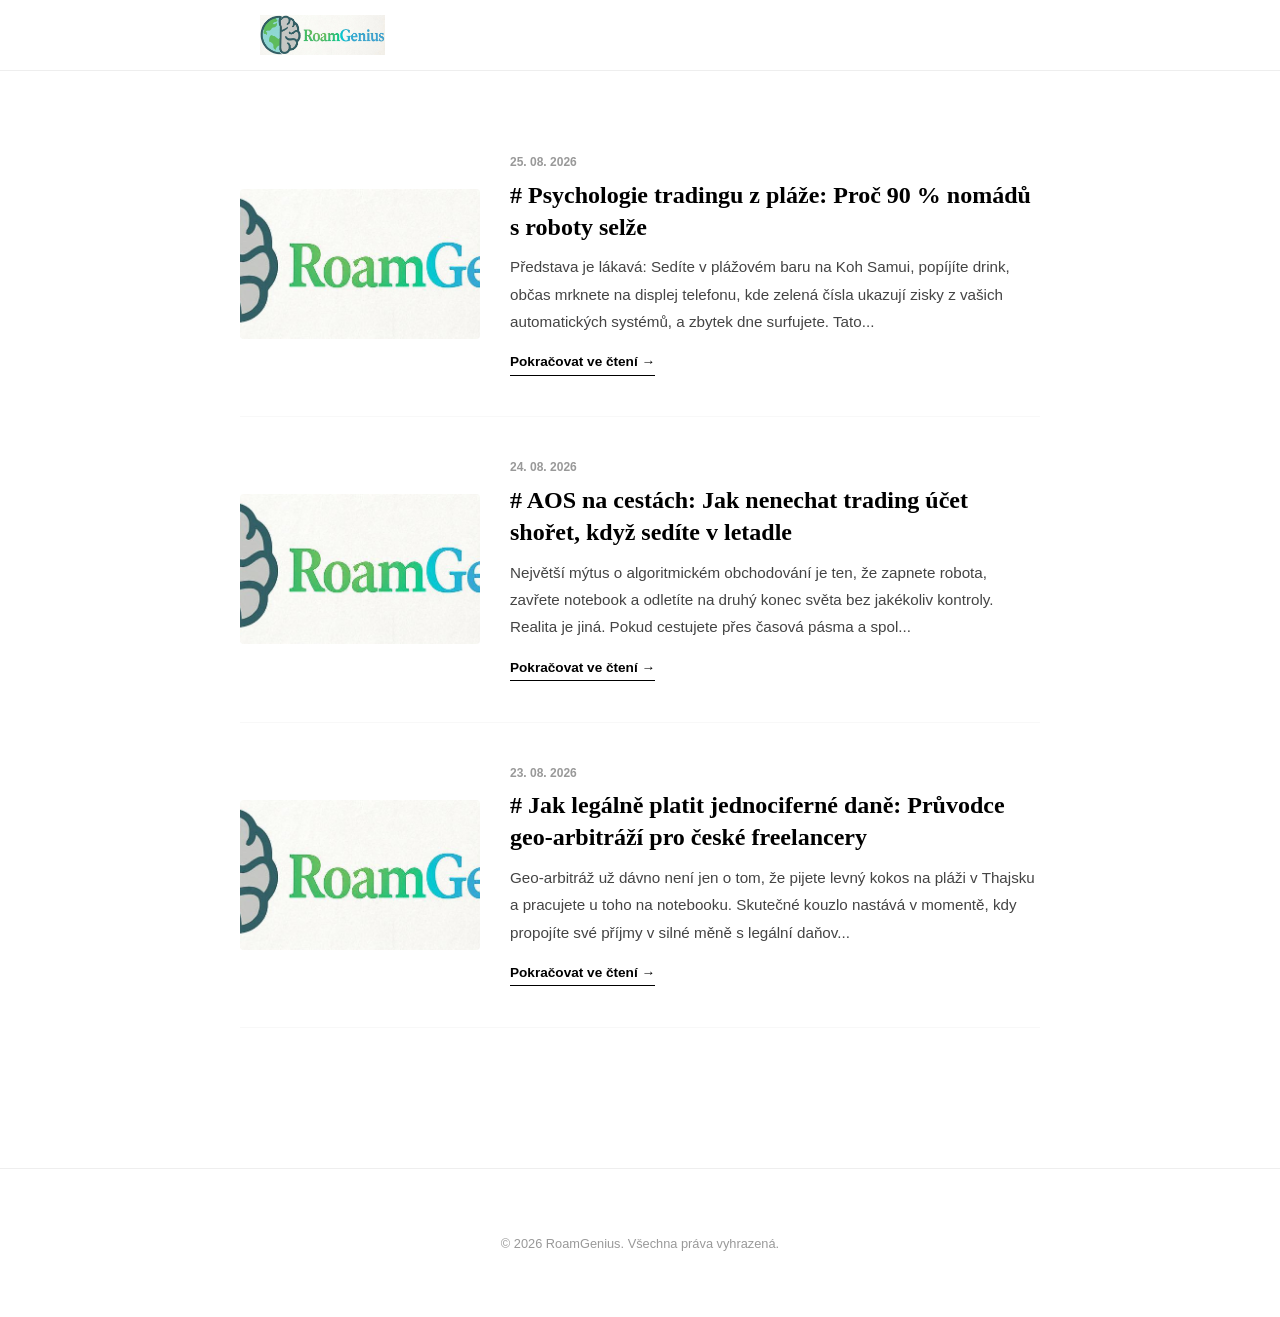
<file: index.html>
<!DOCTYPE html>
<html lang="cs">
<head>
    <meta charset="UTF-8">
    <meta name="viewport" content="width=device-width, initial-scale=1.0">
    <title>RoamGenius</title>
    <link rel="stylesheet" href="style.css">
</head>
<body>
    <nav class="navbar">
        <div class="nav-container">
            <a href="index.html" class="nav-logo-link">
                <img src="roamgenius-logo.jpg" class="brand-logo" alt="RoamGenius">
            </a>
        </div>
    </nav>
    <nav class="navbar-spacer"></nav>
    <main class="container">
        <section class="posts-list">
            
        <article class="post-card">
            <div class="post-card-image">
                <img src="roamgenius-logo.jpg" alt="# Psychologie tradingu z pláže: Proč 90 % nomádů s roboty selže">
            </div>
            <div class="post-card-content">
                <span class="date">25. 08. 2026</span>
                <h2><a href="posts/2026-08-25-psychologie-tradingu-z-plaze-proc-boti-selhavaji.html"># Psychologie tradingu z pláže: Proč 90 % nomádů s roboty selže</a></h2>
                <p>Představa je lákavá: Sedíte v plážovém baru na Koh Samui, popíjíte drink, občas mrknete na displej telefonu, kde zelená čísla ukazují zisky z vašich automatických systémů, a zbytek dne surfujete. Tato...</p>
                <a href="posts/2026-08-25-psychologie-tradingu-z-plaze-proc-boti-selhavaji.html" class="read-more">Pokračovat ve čtení &rarr;</a>
            </div>
        </article>
        
        <article class="post-card">
            <div class="post-card-image">
                <img src="roamgenius-logo.jpg" alt="# AOS na cestách: Jak nenechat trading účet shořet, když sedíte v letadle">
            </div>
            <div class="post-card-content">
                <span class="date">24. 08. 2026</span>
                <h2><a href="posts/2026-08-24-nizka-latence-a-trading-infrastruktura-v-asii.html"># AOS na cestách: Jak nenechat trading účet shořet, když sedíte v letadle</a></h2>
                <p>Největší mýtus o algoritmickém obchodování je ten, že zapnete robota, zavřete notebook a odletíte na druhý konec světa bez jakékoliv kontroly. Realita je jiná. Pokud cestujete přes časová pásma a spol...</p>
                <a href="posts/2026-08-24-nizka-latence-a-trading-infrastruktura-v-asii.html" class="read-more">Pokračovat ve čtení &rarr;</a>
            </div>
        </article>
        
        <article class="post-card">
            <div class="post-card-image">
                <img src="roamgenius-logo.jpg" alt="# Jak legálně platit jednociferné daně: Průvodce geo-arbitráží pro české freelancery">
            </div>
            <div class="post-card-content">
                <span class="date">23. 08. 2026</span>
                <h2><a href="posts/2026-08-23-jak-nastavit-nejlepsi-vps-pro-metatrader-na-cestach.html"># Jak legálně platit jednociferné daně: Průvodce geo-arbitráží pro české freelancery</a></h2>
                <p>Geo-arbitráž už dávno není jen o tom, že pijete levný kokos na pláži v Thajsku a pracujete u toho na notebooku. Skutečné kouzlo nastává v momentě, kdy propojíte své příjmy v silné měně s legální daňov...</p>
                <a href="posts/2026-08-23-jak-nastavit-nejlepsi-vps-pro-metatrader-na-cestach.html" class="read-more">Pokračovat ve čtení &rarr;</a>
            </div>
        </article>
        
        </section>
    </main>
    <footer>
        <p>&copy; 2026 RoamGenius. Všechna práva vyhrazená.</p>
    </footer>
</body>
</html>
</file>
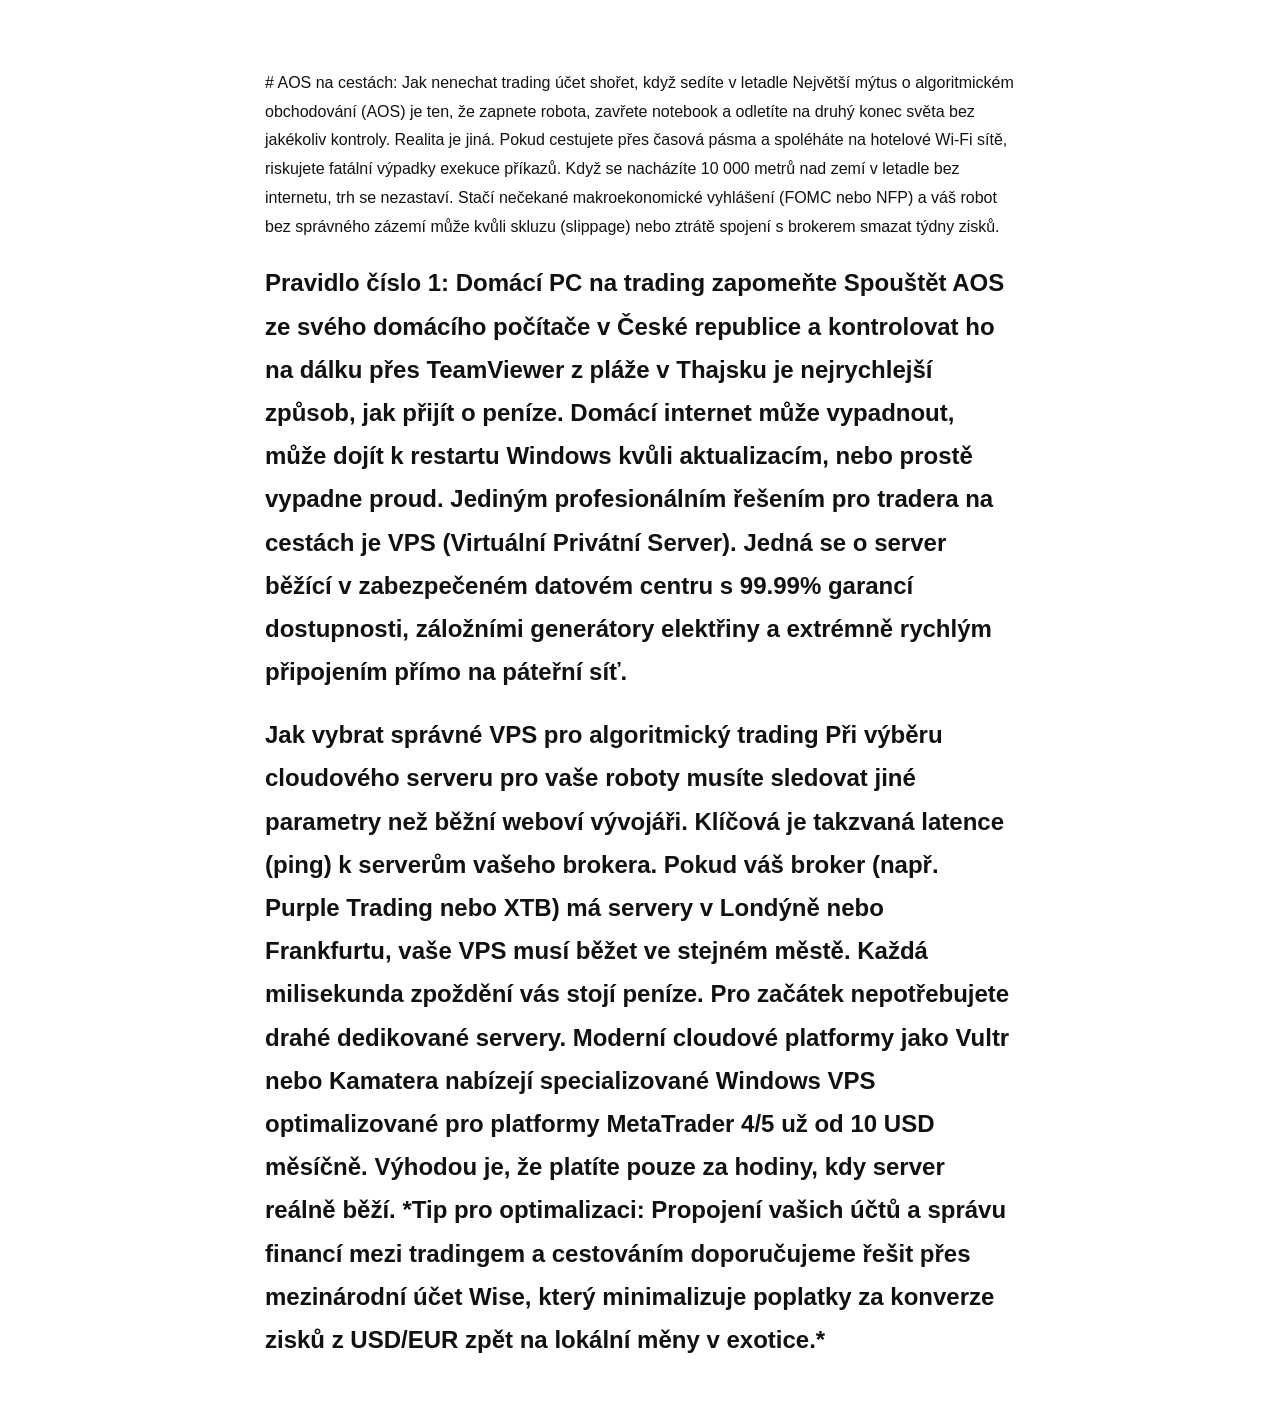
<file: posts/2026-08-22-aos-1.html>
<!DOCTYPE html>
<html lang="cs">
<head>
    <meta charset="UTF-8">
    <meta name="viewport" content="width=device-width, initial-scale=1.0">
    <title>Článek | RoamGenius</title>
    <link rel="stylesheet" href="../style.css">
</head>
<body>
    <header><a href="../index.html" style="color:white; text-decoration:none;">&larr; RoamGenius Home</a></header>
    <main style="max-width:750px; margin:40px auto; padding:0 20px;">
        # AOS na cestách: Jak nenechat trading účet shořet, když sedíte v letadle

Největší mýtus o algoritmickém obchodování (AOS) je ten, že zapnete robota, zavřete notebook a odletíte na druhý konec světa bez jakékoliv kontroly. Realita je jiná. Pokud cestujete přes časová pásma a spoléháte na hotelové Wi-Fi sítě, riskujete fatální výpadky exekuce příkazů.

Když se nacházíte 10 000 metrů nad zemí v letadle bez internetu, trh se nezastaví. Stačí nečekané makroekonomické vyhlášení (FOMC nebo NFP) a váš robot bez správného zázemí může kvůli skluzu (slippage) nebo ztrátě spojení s brokerem smazat týdny zisků.

<h2>Pravidlo číslo 1: Domácí PC na trading zapomeňte

Spouštět AOS ze svého domácího počítače v České republice a kontrolovat ho na dálku přes TeamViewer z pláže v Thajsku je nejrychlejší způsob, jak přijít o peníze. Domácí internet může vypadnout, může dojít k restartu Windows kvůli aktualizacím, nebo prostě vypadne proud.

Jediným profesionálním řešením pro tradera na cestách je VPS (Virtuální Privátní Server). Jedná se o server běžící v zabezpečeném datovém centru s 99.99% garancí dostupnosti, záložními generátory elektřiny a extrémně rychlým připojením přímo na páteřní síť.

<h2>Jak vybrat správné VPS pro algoritmický trading

Při výběru cloudového serveru pro vaše roboty musíte sledovat jiné parametry než běžní weboví vývojáři. Klíčová je takzvaná latence (ping) k serverům vašeho brokera. Pokud váš broker (např. Purple Trading nebo XTB) má servery v Londýně nebo Frankfurtu, vaše VPS musí běžet ve stejném městě. Každá milisekunda zpoždění vás stojí peníze.

Pro začátek nepotřebujete drahé dedikované servery. Moderní cloudové platformy jako Vultr nebo Kamatera nabízejí specializované Windows VPS optimalizované pro platformy MetaTrader 4/5 už od 10 USD měsíčně. Výhodou je, že platíte pouze za hodiny, kdy server reálně běží.

*Tip pro optimalizaci: Propojení vašich účtů a správu financí mezi tradingem a cestováním doporučujeme řešit přes mezinárodní účet Wise, který minimalizuje poplatky za konverze zisků z USD/EUR zpět na lokální měny v exotice.*

    </main>
</body>
</html>
</file>
<file: style.css>
body { 
    font-family: -apple-system, BlinkMacSystemFont, "Segoe UI", Roboto, Helvetica, Arial, sans-serif; 
    line-height: 1.8; 
    color: #111111; 
    margin: 0; 
    padding: 0; 
    background: #ffffff; 
}

.container { 
    max-width: 800px; 
    margin: 0 auto; 
    padding: 40px 20px 60px 20px;
}

/* Fixní horní navigace */
.navbar {
    position: fixed;
    top: 0;
    left: 0;
    width: 100%;
    background: #ffffff;
    border-bottom: 1px solid #eeeeee;
    z-index: 1000;
}

.nav-container {
    max-width: 800px;
    margin: 0 auto;
    padding: 15px 20px;
    display: flex;
    align-items: center;
    box-sizing: border-box;
}

.nav-logo-link {
    display: flex;
    align-items: center;
    height: 40px; 
    text-decoration: none;
}

.brand-logo {
    height: 40px;
    width: auto;
    display: block;
}

.navbar-spacer {
    height: 72px;
    width: 100%;
}

/* Výpis článků (Karty na hlavní stránce) */
.post-card { 
    display: flex;
    gap: 30px;
    padding: 40px 0; 
    border-bottom: 1px solid #f8f8f8; 
    align-items: center;
}

.post-card-image {
    width: 240px;
    height: 150px;
    flex-shrink: 0;
    background: #f5f5f5;
    border-radius: 4px;
    overflow: hidden;
}

.post-card-image img {
    width: 100%;
    height: 100%;
    object-fit: cover;
    display: block;
}

.post-card-content {
    flex: 1;
}

.post-card h2 {
    margin: 0 0 10px 0;
    font-family: Georgia, Cambria, serif;
    font-size: 1.5rem;
    line-height: 1.35;
    font-weight: 700;
}

.post-card h2 a { 
    color: #000000; 
    text-decoration: none; 
}

.post-card h2 a:hover {
    color: #555555;
}

.post-card p {
    color: #444444;
    font-size: 0.95rem;
    margin: 0 0 12px 0;
}

.date { 
    color: #999999; 
    font-size: 0.75rem; 
    font-weight: 600;
    display: block;
    margin-bottom: 5px;
}

.read-more { 
    display: inline-block; 
    color: #000000; 
    text-decoration: none; 
    font-weight: 600; 
    font-size: 0.85rem;
    border-bottom: 1px solid #000000;
}

.read-more:hover {
    color: #555555;
    border-color: #555555;
}

/* Detail článku (Uvnitř posts) */
.single-post {
    padding-top: 10px;
}

.post-meta {
    color: #888888;
    font-size: 0.85rem;
    margin-bottom: 15px;
    font-weight: 500;
}

.featured-image {
    width: 100%;
    height: 400px;
    object-fit: cover;
    border-radius: 4px;
    margin-bottom: 35px;
    display: block;
}

.article-body h1 { font-family: Georgia, Cambria, serif; font-size: 2.4rem; font-weight: 700; margin-bottom: 25px; color: #000; margin-top: 0; }
.article-body h2 { font-family: Georgia, Cambria, serif; font-size: 1.6rem; font-weight: 700; margin-top: 40px; margin-bottom: 15px; color: #000; }
.article-body p { font-size: 1.05rem; color: #111111; margin-bottom: 25px; line-height: 1.8; }

.affiliate-link {
    color: #000000;
    text-decoration: none;
    border-bottom: 2px solid #000000;
    font-weight: 600;
}

.affiliate-link:hover {
    background: #f5f5f5;
}

footer {
    text-align: center;
    padding: 50px 20px;
    font-size: 0.8rem;
    color: #999999;
    border-top: 1px solid #eeeeee;
    margin-top: 80px;
}

@media (max-width: 640px) {
    .post-card { flex-direction: column; gap: 15px; }
    .post-card-image { width: 100%; height: 180px; }
}
</file>
